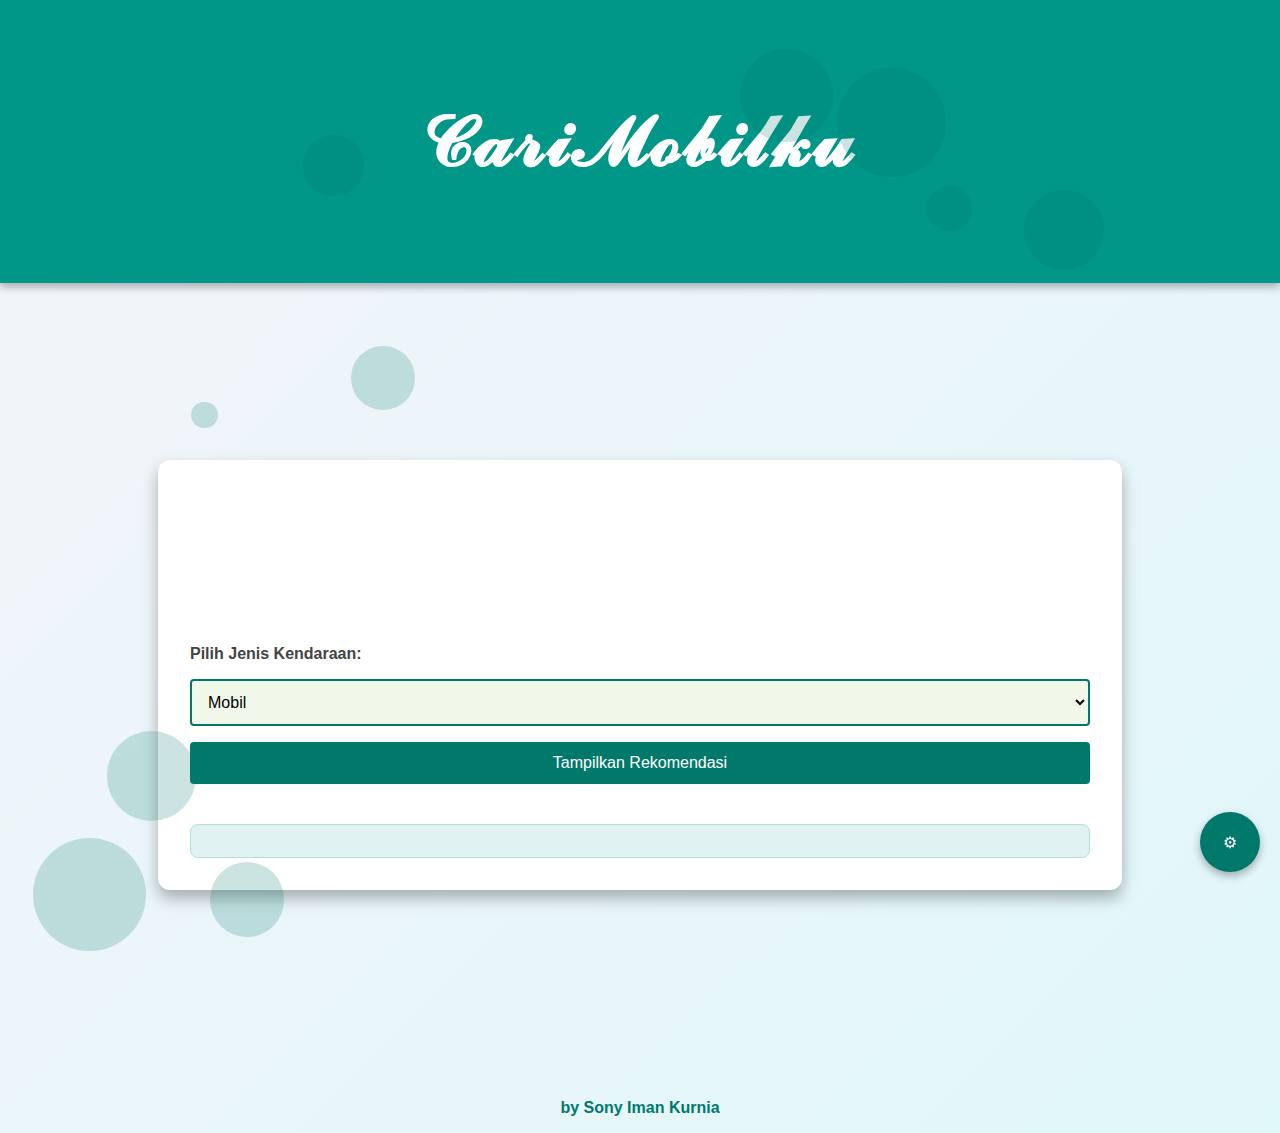
<file: index.html>
<!DOCTYPE html>
<html lang="en">
<head>
    <meta charset="UTF-8">
    <meta name="viewport" content="width=device-width, initial-scale=1.0">
    <title>𝘾𝙖𝙧𝙞𝙈𝙤𝙗𝙞𝙡𝙠𝙪</title>
    <link rel="stylesheet" href="hehe.css"> 
</head>
<style>
    /* Dark theme styles */
    body.dark {
        background: linear-gradient(135deg, #121212, #1e1e1e);
        color: #f0f0f0;
    }

    main.dark {
        background: #1e1e1e;
    }

    .bubble {
            position: absolute;
            background: rgba(0, 121, 107, 0.2);
            border-radius: 50%;
            animation: float 6s infinite ease-in-out;
        }

        @keyframes float {
            0% { transform: translateY(0) scale(1); opacity: 0.8; }
            50% { transform: translateY(-50px) scale(1.2); opacity: 0.5; }
            100% { transform: translateY(0) scale(1); opacity: 0.8; }
        }
</style>
<body>
    

    <button class="settings-button">⚙</button>
    <div class="settings-menu">
        <ul>
            <li id="theme-toggle"> 🌒</li>
            <li><a href="Profile.html" target="_blank">Profile</a></li>
            <li><a href="Help.html" target="_blank">Help</a></li>
        </ul>
    </div>
    
    <header>
        <h1>𝓒𝓪𝓻𝓲𝓜𝓸𝓫𝓲𝓵𝓴𝓾</h1>
    </header>

    <main>
        <div class="container">
            <div class="intro-box">
               <h4> <img src="ppa.jpg" width="11%" align="left"> <img src="logo1.png" width="15%" align="right"></h4>  <br>
                <h2>Temukan Kendaraan Terbaik</h2>
                <p>Butuh Mobil? Carimobilku Solusinya!</p>
            </div>

            <form>
                <label for="vehicle-type">Pilih Jenis Kendaraan:</label>
                <select id="vehicle-type">
                    <option value="car">Mobil</option>
                    <option value="motorcycle">Motor</option>
                    <option value="truck">Truk</option>
                </select>
                <button type="button" id="recommend-button">Tampilkan Rekomendasi</button>
            
                <label for="brand-select" id="brand-label" style="display: none;">Pilih Merek:</label>
                <select id="brand-select" style="display: none;" onchange="populateYears()">
                    <!-- Options will be populated here -->
                </select>

                <button type="button" id="show-vehicles-button" style="display: none;">Tampilkan Kendaraan</button>
            </form>
            
            <div id="recommendation" class="recommendation-box"></div>
        </div>
    </main>

    <div class="footer-text">
        by Sony Iman Kurnia
    </div>

    <script src="haha.js"></script> 
    <script>
        const themeToggleButton = document.getElementById('theme-toggle');
        const body = document.body;
        const main = document.querySelector('main');

        themeToggleButton.addEventListener('click', function() {
            body.classList.toggle('dark');
            main.classList.toggle('dark');
            // Change the button icon based on the theme
            if (body.classList.contains('dark')) {
                themeToggleButton.innerHTML = '🌕'; // Change to moon icon for dark mode
            } else {
                themeToggleButton.innerHTML = '🌒'; // Change to sun icon for light mode
            }
        });

        function createBubbles() {
            for (let i = 0; i < 10; i++) {
                let bubble = document.createElement("div");
                bubble.classList.add("bubble");
                let size = Math.random() * 100 + 20;
                bubble.style.width = size + "px";
                bubble.style.height = size + "px";
                bubble.style.left = Math.random() * 100 + "%";
                bubble.style.top = Math.random() * 100 + "%";
                bubble.style.animationDuration = Math.random() * 5 + 3 + "s";
                document.body.appendChild(bubble);
            }
        }

        createBubbles();
    </script>
</body>
</html>
</file>
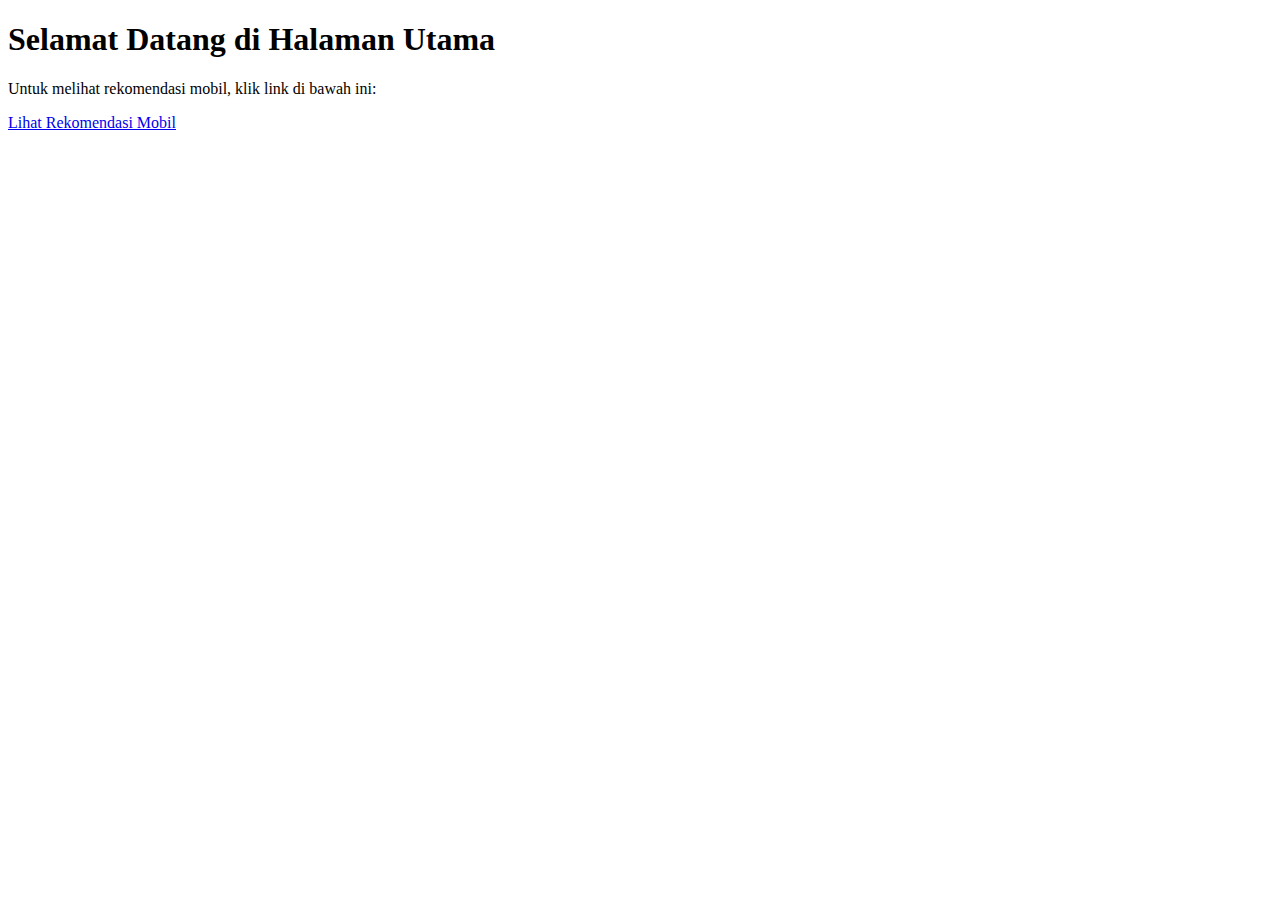
<file: contoh 1.html>
<!DOCTYPE html>
<html lang="id">
<head>
    <meta charset="UTF-8">
    <meta name="viewport" content="width=device-width, initial-scale=1.0">
    <title>Halaman Utama</title>
</head>
<body>
    <h1>Selamat Datang di Halaman Utama</h1>
    <p>Untuk melihat rekomendasi mobil, klik link di bawah ini:</p>
    <a href="Rekomendasi Mobil.html">Lihat Rekomendasi Mobil</a>
</body>
</html>
</file>
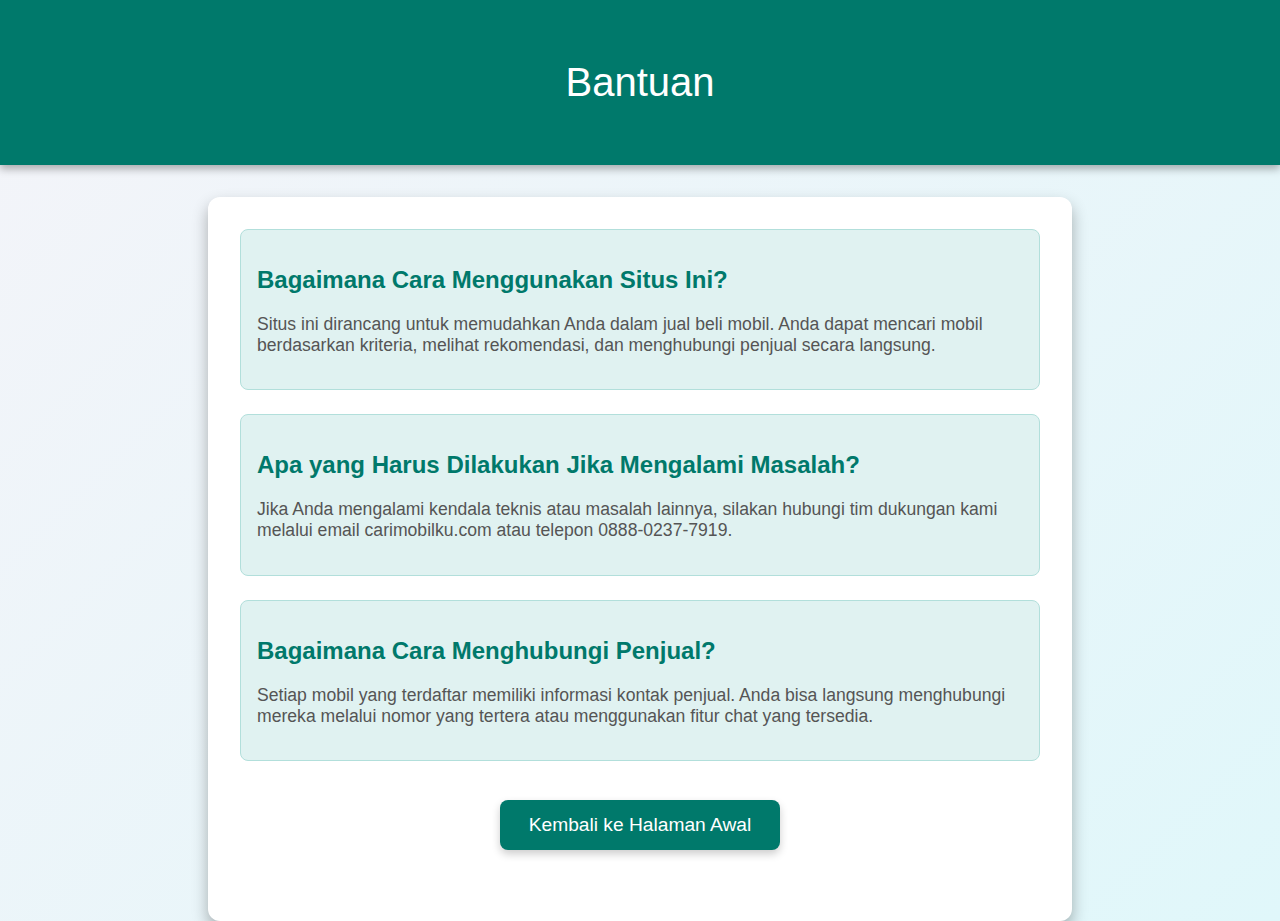
<file: Help.html>
<!DOCTYPE html>
<html lang="en">
<head>
    <meta charset="UTF-8">
    <meta name="viewport" content="width=device-width, initial-scale=1.0">
    <title>Bantuan</title>
    <style>
        body {
            font-family: 'Segoe UI', Tahoma, Geneva, Verdana, sans-serif;
            margin: 0;
            padding: 0;
            background: linear-gradient(135deg, #f4f4f9, #e0f7fa);
            color: #333;
        }

        header {
            background: #00796b;
            color: white;
            padding: 1.5em 0;
            text-align: center;
            font-size: 2.5em;
            box-shadow: 0 4px 8px rgba(0, 0, 0, 0.3);
        }

        main {
            padding: 2em;
            max-width: 800px;
            margin: 0 auto;
            background: white;
            border-radius: 12px;
            box-shadow: 0 8px 16px rgba(0, 0, 0, 0.3);
            margin-top: 2em;
        }

        .help-section {
            margin-bottom: 1.5em;
            padding: 1em;
            background: #e0f2f1;
            border-radius: 8px;
            border: 1px solid #b2dfdb;
        }

        .help-section h2 {
            color: #00796b;
        }

        .help-section p {
            font-size: 1.1em;
            color: #555;
        }

        .back-button {
            display: block;
            margin: 2em auto;
            padding: 0.75em 1.5em;
            background: #00796b;
            color: white;
            text-align: center;
            text-decoration: none;
            font-size: 1.2em;
            border-radius: 8px;
            box-shadow: 0 4px 8px rgba(0, 0, 0, 0.2);
            transition: background 0.3s, transform 0.3s;
            width: fit-content;
        }

        .back-button:hover {
            background: #004d40;
            transform: scale(1.05);
        }
    </style>
</head>
<body>
    <header>
        Bantuan
    </header>

    <main>
        <div class="help-section">
            <h2>Bagaimana Cara Menggunakan Situs Ini?</h2>
            <p>Situs ini dirancang untuk memudahkan Anda dalam jual beli mobil. Anda dapat mencari mobil berdasarkan kriteria, melihat rekomendasi, dan menghubungi penjual secara langsung.</p>
        </div>

        <div class="help-section">
            <h2>Apa yang Harus Dilakukan Jika Mengalami Masalah?</h2>
            <p>Jika Anda mengalami kendala teknis atau masalah lainnya, silakan hubungi tim dukungan kami melalui email carimobilku.com atau telepon 0888-0237-7919.</p>
        </div>

        <div class="help-section">
            <h2>Bagaimana Cara Menghubungi Penjual?</h2>
            <p>Setiap mobil yang terdaftar memiliki informasi kontak penjual. Anda bisa langsung menghubungi mereka melalui nomor yang tertera atau menggunakan fitur chat yang tersedia.</p>
        </div>

        <a href="index.html" class="back-button">Kembali ke Halaman Awal</a>
    </main>
</body>
</html>
</file>
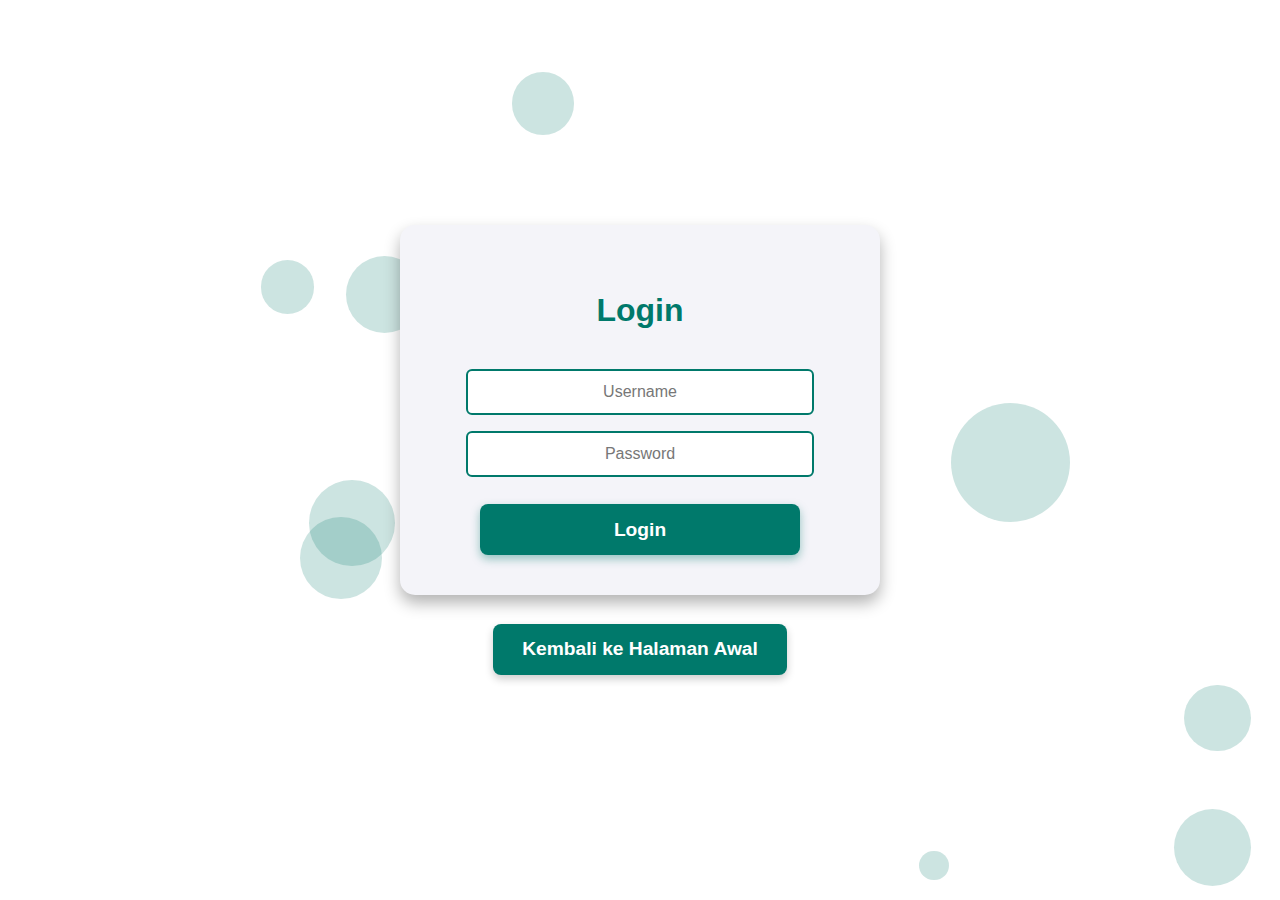
<file: Login.html>
<!DOCTYPE html>
<html lang="en">
<head>
    <meta charset="UTF-8">
    <meta name="viewport" content="width=device-width, initial-scale=1.0">
    <title>Login & Logout</title>
    <style>
        body {
            font-family: 'Segoe UI', Tahoma, Geneva, Verdana, sans-serif;
            margin: 0;
            padding: 0;
            background: #ffffff;
            color: #333;
            display: flex;
            justify-content: center;
            align-items: center;
            flex-direction: column;
            height: 100vh;
            animation: fadeIn 1.5s ease-in-out;
            overflow: hidden;
            position: relative;
        }

        @keyframes fadeIn {
            from { opacity: 0; transform: translateY(-20px); }
            to { opacity: 1; transform: translateY(0); }
        }

        .container {
            background: #f4f4f9;
            padding: 2.5em;
            border-radius: 15px;
            box-shadow: 0 8px 16px rgba(0, 0, 0, 0.3);
            text-align: center;
            width: 100%;
            max-width: 400px;
            animation: slideIn 1s ease-in-out;
            position: relative;
            z-index: 2;
            display: flex;
            flex-direction: column;
            justify-content: center;
            align-items: center;
        }

        @keyframes slideIn {
            from { transform: scale(0.8); opacity: 0; }
            to { transform: scale(1); opacity: 1; }
        }

        h2 {
            color: #00796b;
            font-size: 2em;
            margin-bottom: 1em;
        }

        input {
            width: 80%;
            padding: 0.75em;
            margin: 0.5em 0;
            border: 2px solid #00796b;
            border-radius: 6px;
            font-size: 1em;
            background: #ffffff;
            color: #333;
            text-align: center;
            transition: all 0.3s;
        }

        input:focus {
            background: #e0f7fa;
            outline: none;
        }

        input::placeholder {
            color: #777;
        }

        button {
            width: 80%;
            padding: 0.75em;
            background: #00796b;
            color: white;
            border: none;
            border-radius: 8px;
            font-size: 1.2em;
            cursor: pointer;
            transition: all 0.3s;
            font-weight: bold;
            margin-top: 1em;
            box-shadow: 0 4px 10px rgba(0, 121, 107, 0.4);
        }

        button:hover {
            background: #004d40;
            transform: scale(1.1);
            box-shadow: 0 6px 15px rgba(0, 121, 107, 0.6);
        }

        .logout-container {
            display: none;
            animation: fadeIn 1.5s= ease-in-out;
        }

        .back-button {
            display: block;
            margin-top: 1.5em;
            padding: 0.75em 1.5em;
            background: #00796b;
            color: white;
            text-align: center;
            text-decoration: none;
            font-size: 1.2em;
            border-radius: 8px;
            box-shadow: 0 4px 8px rgba(0, 0, 0, 0.2);
            transition: background 0.3s, transform 0.3s;
            font-weight: bold;
        }

        .back-button:hover {
            background: #004d40;
            transform: scale(1.1);
        }

        .bubble {
            position: absolute;
            background: rgba(0, 121, 107, 0.2);
            border-radius: 50%;
            animation: float 6s infinite ease-in-out;
        }

        @keyframes float {
            0% { transform: translateY(0) scale(1); opacity: 0.8; }
            50% { transform: translateY(-50px) scale(1.2); opacity: 0.5; }
            100% { transform: translateY(0) scale(1); opacity: 0.8; }
        }

    </style>
</head>
<body>
    <div class="container" id="login-container">
        <h2>Login</h2>
        <input type="text" placeholder="Username" id="username">
        <input type="password" placeholder="Password" id="password">
        <button onclick="login()">Login</button>
        <p id="login-notification" style="color: red; display: none;"></p>
    </div>

    <div class="container logout-container" id="logout-container">
        <h2>Anda telah masuk</h2>
        <p>Selamat datang, <span id="user-name"></span>!</p>
        <button onclick="logout()">Logout</button>
    </div>

    <a href="index.html" class="back-button">Kembali ke Halaman Awal</a>

    <script>
        const validUsername = "sony"; // Ganti dengan username yang valid
        const validPassword = "123"; // Ganti dengan password yang valid

        function login() {
            var username = document.getElementById("username").value;
            var password = document.getElementById("password").value;
            var notification = document.getElementById("login-notification");

            if (username === validUsername && password === validPassword) {
                notification.style.display = "none"; // Sembunyikan notifikasi
                document.getElementById("login-container").style.display = "none";
                document.getElementById("logout-container").style.display = "block";
                document.getElementById("user-name").innerText = username;
            } else {
                notification.innerText = "Username atau password salah!";
                notification.style.display = "block"; // Tampilkan notifikasi
            }
        }

        function logout() {
            document.getElementById("login-container").style.display = "block";
            document.getElementById("logout-container").style.display = "none";
            document.getElementById("username").value = ""; // Kosongkan input
            document.getElementById("password").value = ""; // Kosongkan input
        }

        function createBubbles() {
            for (let i = 0; i < 10; i++) {
                let bubble = document.createElement("div");
                bubble.classList.add("bubble");
                let size = Math.random() * 100 + 20;
                bubble.style.width = size + "px";
                bubble.style.height = size + "px";
                bubble.style.left = Math.random() * 100 + "%";
                bubble.style.top = Math.random() * 100 + "%";
                bubble.style.animationDuration = Math.random() * 5 + 3 + "s";
                document.body.appendChild(bubble);
            }
        }

        createBubbles();
    </script>
</body>
</html>
</file>
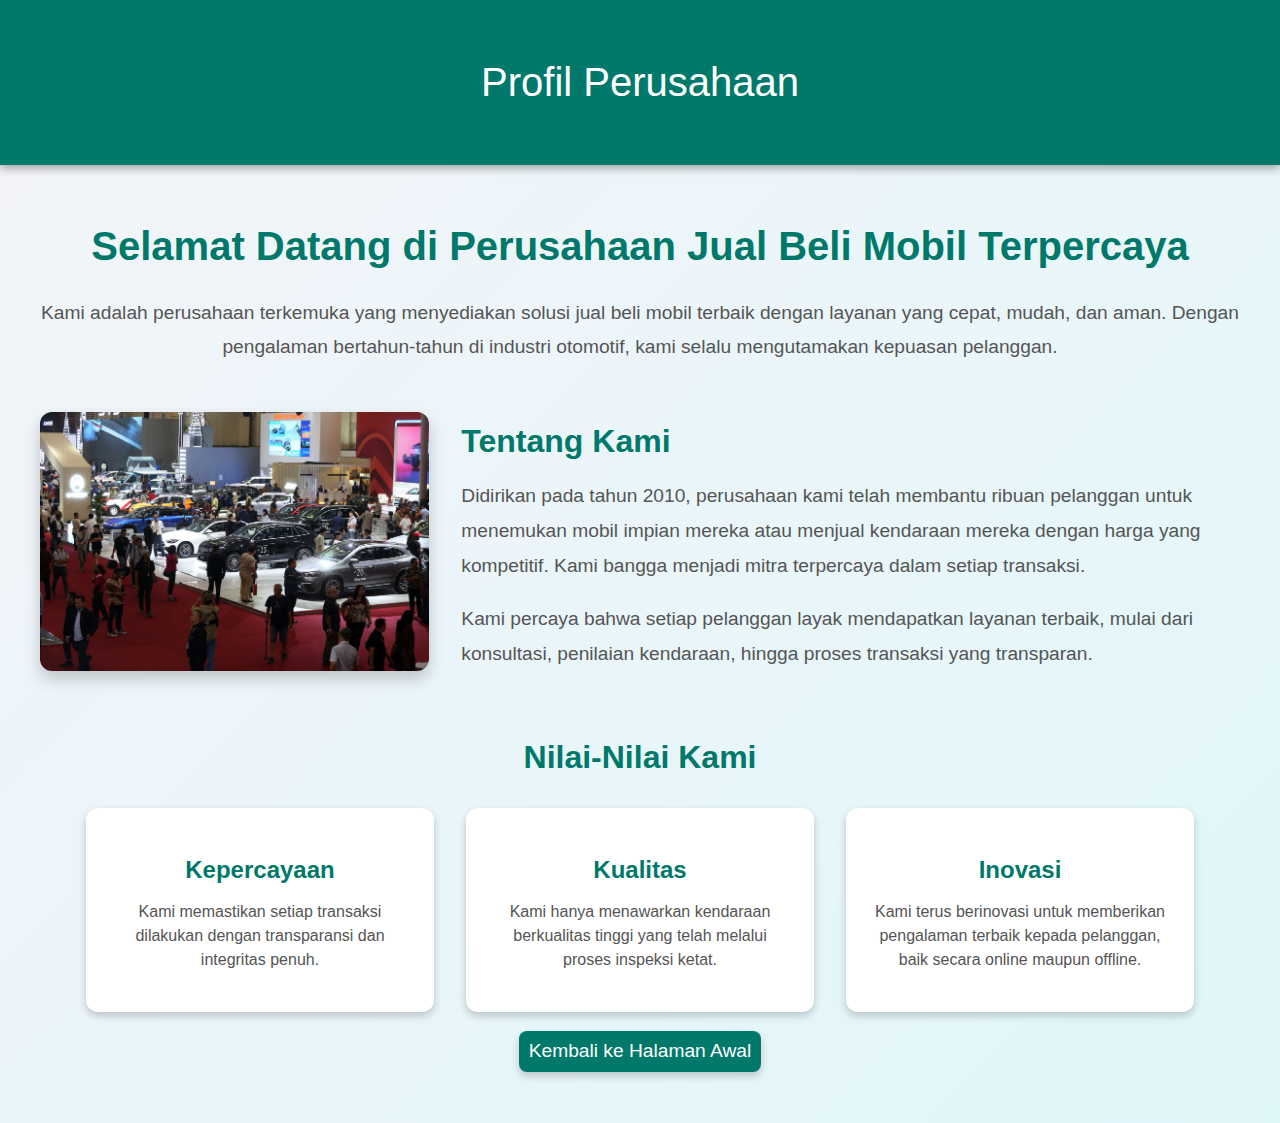
<file: Profile.html>
<!DOCTYPE html>
<html lang="en">
<head>
    <meta charset="UTF-8">
    <meta name="viewport" content="width=device-width, initial-scale=1.0">
    <title>Profil Perusahaan - Jual Beli Mobil</title>
    <style>
        /* Reset dan Dasar */
        body {
            font-family: 'Segoe UI', Tahoma, Geneva, Verdana, sans-serif;
            margin: 0;
            padding: 0;
            background: linear-gradient(135deg, #f4f4f9, #e0f7fa);
            color: #333;
        }

        header {
            background: #00796b;
            color: white;
            padding: 1.5em 0;
            text-align: center;
            font-size: 2.5em;
            box-shadow: 0 4px 8px rgba(0, 0, 0, 0.3);
        }

        main {
            padding: 2em;
            max-width: 1200px;
            margin: 0 auto;
        }

        .intro {
            text-align: center;
            margin-bottom: 2em;
        }

        .intro h1 {
            font-size: 2.5em;
            color: #00796b;
        }

        .intro p {
            font-size: 1.2em;
            color: #555;
            line-height: 1.8;
        }

        .about-section {
            display: flex;
            flex-wrap: wrap;
            gap: 2em;
            align-items: center;
        }

        .about-image {
            flex: 1;
            min-width: 300px;
            max-width: 500px;
        }

        .about-image img {
            width: 100%;
            height: auto;
            border-radius: 12px;
            box-shadow: 0 8px 16px rgba(0, 0, 0, 0.2);
        }

        .about-text {
            flex: 2;
        }

        .about-text h2 {
            font-size: 2em;
            color: #00796b;
            margin-bottom: 0.5em;
        }

        .about-text p {
            font-size: 1.2em;
            color: #555;
            line-height: 1.8;
        }

        .values-section {
            margin-top: 3em;
        }

        .values-section h2 {
            font-size: 2em;
            color: #00796b;
            text-align: center;
            margin-bottom: 1em;
        }

        .values-cards {
            display: flex;
            flex-wrap: wrap;
            gap: 2em;
            justify-content: center;
        }

        .value-card {
            background: white;
            border-radius: 12px;
            box-shadow: 0 4px 8px rgba(0, 0, 0, 0.2);
            padding: 1.5em;
            max-width: 300px;
            text-align: center;
            transition: transform 0.3s, box-shadow 0.3s;
        }

        .value-card:hover {
            transform: scale(1.05);
            box-shadow: 0 6px 12px rgba(0, 0, 0, 0.3);
        }

        .value-card h3 {
            font-size: 1.5em;
            color: #00796b;
            margin-bottom: 0.5em;
        }

        .value-card p {
            font-size: 1em;
            color: #555;
            line-height: 1.5;
        }

        footer {
            background: #00796b;
            color: white;
            text-align: center;
            padding: 1em;
            margin-top: 0.5em;
            font-size: 1em;
        }

        .back-button {
            display: block;
            margin: 1em auto;
            padding: 0.5em 0.5em;
            background: #00796b;
            color: white;
            text-align: center;
            text-decoration: none;
            font-size: 1.2em;
            border-radius: 8px;
            box-shadow: 0 4px 8px rgba(0, 0, 0, 0.2);
            transition: background 0.3s, transform 0.3s;
            width: fit-content;
        }

        .back-button:hover {
            background: #004d40;
            transform: scale(1.05);
        }
    </style>
</head>
<body>
    <header>
        Profil Perusahaan
    </header>

    <main>
        <div class="intro">
            <h1>Selamat Datang di Perusahaan Jual Beli Mobil Terpercaya</h1>
            <p>
                Kami adalah perusahaan terkemuka yang menyediakan solusi jual beli mobil terbaik
dengan layanan yang cepat, mudah, dan aman. Dengan pengalaman bertahun-tahun di industri otomotif,
kami selalu mengutamakan kepuasan pelanggan.
            </p>
        </div>

        <div class="about-section">
            <div class="about-image">
                <img src="Perusahaan.jpg" alt="Mobil Mewah">
            </div>
            <div class="about-text">
                <h2>Tentang Kami</h2>
                <p>
                    Didirikan pada tahun 2010, perusahaan kami telah membantu ribuan pelanggan untuk menemukan
                    mobil impian mereka atau menjual kendaraan mereka dengan harga yang kompetitif. Kami bangga
                    menjadi mitra terpercaya dalam setiap transaksi.
                </p>
                <p>
                    Kami percaya bahwa setiap pelanggan layak mendapatkan layanan terbaik, mulai dari konsultasi,
                    penilaian kendaraan, hingga proses transaksi yang transparan.
                </p>
            </div>
        </div>

        <div class="values-section">
            <h2>Nilai-Nilai Kami</h2>
            <div class="values-cards">
                <div class="value-card">
                    <h3>Kepercayaan</h3>
                    <p>
                        Kami memastikan setiap transaksi dilakukan dengan transparansi dan integritas penuh.
                    </p>
                </div>
                <div class="value-card">
                    <h3>Kualitas</h3>
                    <p>
                        Kami hanya menawarkan kendaraan berkualitas tinggi yang telah melalui proses inspeksi ketat.
                    </p>
                </div>
                <div class="value-card">
                    <h3>Inovasi</h3>
                    <p>
                        Kami terus berinovasi untuk memberikan pengalaman terbaik kepada pelanggan, baik secara online
                        maupun offline.
                    </p>
                </div>
            </div>
        </div>

        <a href="index.html" class="back-button">Kembali ke Halaman Awal</a>
    </main>

</body>
</html>
</file>
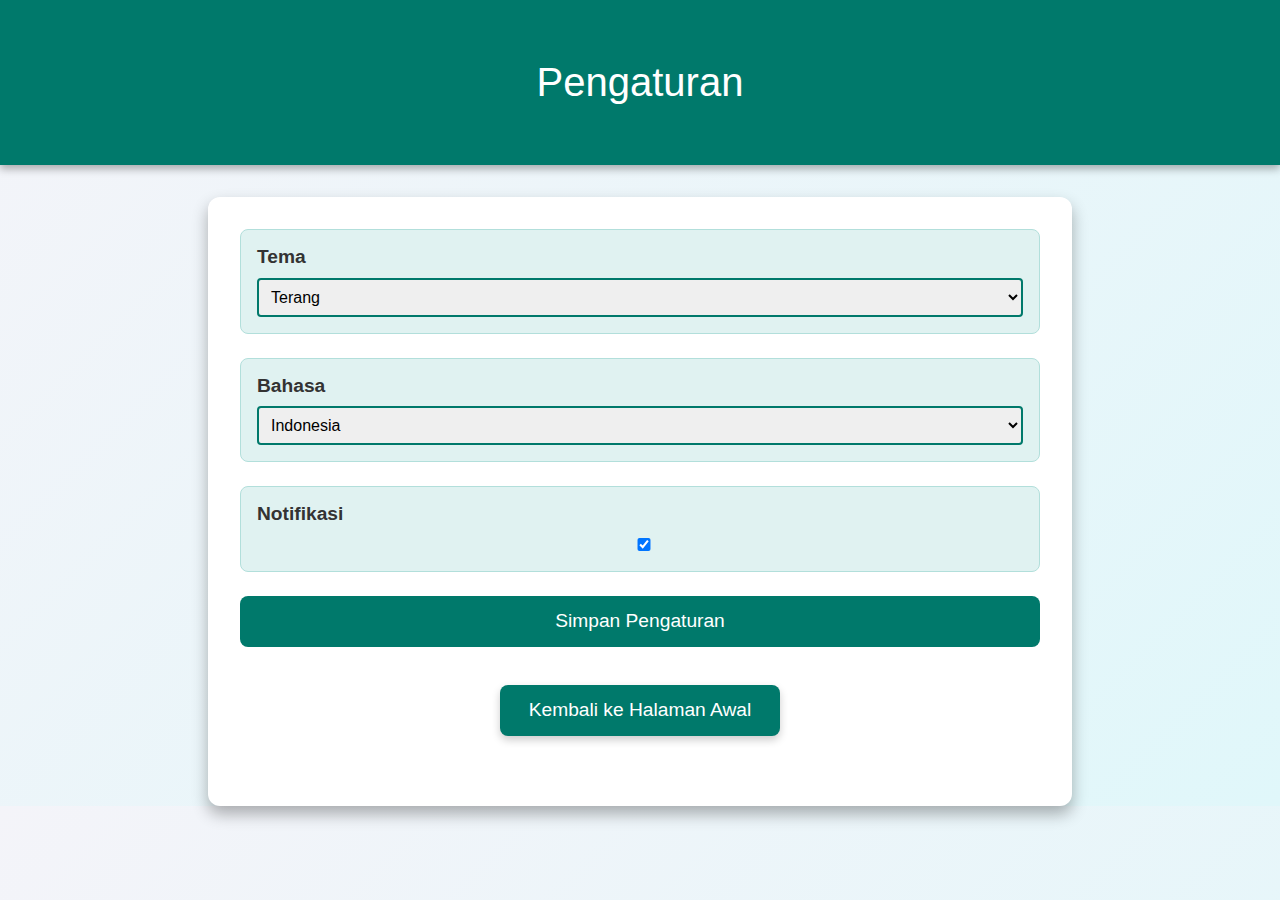
<file: Setting.html>
<!DOCTYPE html>
<html lang="en">
<head>
    <meta charset="UTF-8">
    <meta name="viewport" content="width=device-width, initial-scale=1.0">
    <title>Pengaturan</title>
    <style>
        body {
            font-family: 'Segoe UI', Tahoma, Geneva, Verdana, sans-serif;
            margin: 0;
            padding: 0;
            background: linear-gradient(135deg, #f4f4f9, #e0f7fa);
            color: #333;
            transition: background 0.3s, color 0.3s;
        }

        header {
            background: #00796b;
            color: white;
            padding: 1.5em 0;
            text-align: center;
            font-size: 2.5em;
            box-shadow: 0 4px 8px rgba(0, 0, 0, 0.3);
        }

        main {
            padding: 2em;
            max-width: 800px;
            margin: 0 auto;
            background: white;
            border-radius: 12px;
            box-shadow: 0 8px 16px rgba(0, 0, 0, 0.3);
            margin-top: 2em;
            transition: background 0.3s;
        }

        .setting-option {
            margin-bottom: 1.5em;
            padding: 1em;
            background: #e0f2f1;
            border-radius: 8px;
            border: 1px solid #b2dfdb;
        }

        .setting-option label {
            font-size: 1.2em;
            font-weight: bold;
            display: block;
            margin-bottom: 0.5em;
        }

        .setting-option input, .setting-option select {
            width: 100%;
            padding: 0.5em;
            border: 2px solid #00796b;
            border-radius: 4px;
            font-size: 1em;
        }

        .save-button {
            display: block;
            width: 100%;
            padding: 0.75em;
            background: #00796b;
            color: white;
            text-align: center;
            border-radius: 8px;
            font-size: 1.2em;
            border: none;
            cursor: pointer;
            transition: background 0.3s, transform 0.3s;
        }

        .save-button:hover {
            background: #004d40;
            transform: scale(1.05);
        }

        .back-button {
            display: block;
            margin: 2em auto;
            padding: 0.75em 1.5em;
            background: #00796b;
            color: white;
            text-align: center;
            text-decoration: none;
            font-size: 1.2em;
            border-radius: 8px;
            box-shadow: 0 4px 8px rgba(0, 0, 0, 0.2);
            transition: background 0.3s, transform 0.3s;
            width: fit-content;
        }

        .back-button:hover {
            background: #004d40;
            transform: scale(1.05);
        }

        /* Dark theme styles */
        body.dark {
            background: linear-gradient(135deg, #121212, #1e1e1e);
            color: #f0f0f0;
        }

        main.dark {
            background: #1e1e1e;
        }

        .setting-option.dark {
            background: #333;
            border: 1px solid #555;
        }
    </style>
</head>
<body>
    <header>
        Pengaturan
    </header>

    <main>
        <div class="setting-option">
            <label for="theme">Tema</label>
            <select id="theme">
                <option value="light">Terang</option>
                <option value="dark">Gelap</option>
            </select>
        </div>

        <div class="setting-option">
            <label for="language">Bahasa</label>
            <select id="language">
                <option value="id">Indonesia</option>
                <option value="en">English</option>
            </select>
        </div>

        <div class="setting-option">
            <label for="notifications">Notifikasi</label>
            <input type="checkbox" id="notifications" checked>
        </div>

        <button class="save-button">Simpan Pengaturan</button>

        <a href="index.html" class="back-button">Kembali ke Halaman Awal</a>
    </main>
    <script>
        const themeSelect = document.getElementById('theme');
        const body = document.body;
        const main = document.querySelector('main');
        const settingOptions = document.querySelectorAll('.setting-option');

        themeSelect.addEventListener('change', function() {
            if (this.value === 'dark') {
                body.classList.add('dark');
                main.classList.add('dark');
                settingOptions.forEach(option => option.classList.add('dark'));
            } else {
                body.classList.remove('dark');
                main.classList.remove('dark');
                settingOptions.forEach(option => option.classList.remove('dark'));
            }
        });
    </script>
</body>
</html>
</file>
<file: hehe.css>
/* Reset dan dasar */
body {
    font-family: 'Segoe UI', Tahoma, Geneva, Verdana, sans-serif;
    margin: 0;
    padding: 0;
    background: linear-gradient(135deg, #f4f4f9, #e0f7fa);
    color: #333;
}

header {
    background: #009688;
    color: white;
    padding: 1.5em 0;
    text-align: center;
    font-size: 2.2em;
    box-shadow: 0 4px 8px rgba(0, 0, 0, 0.3);
    animation: headerSlideIn 1s ease-out;
}

main {
    display: flex;
    flex-direction: column;
    justify-content: center;
    align-items: center;
    min-height: 80vh;
    padding: 2em;
}

.container {
    background: white;
    padding: 2em;
    border-radius: 12px;
    box-shadow: 0 8px 16px rgba(0, 0, 0, 0.3);
    width: 100%;
    max-width: 900px;
    animation: fadeIn 1s ease-out;
}

.intro-box {
    text-align: center;
    margin-bottom: 2em;
    opacity: 0;
    animation: introFadeIn 1s 0.5s forwards;
}

.intro-box h2 {
    font-size: 2.2em;
    margin: 0;
    color: #00796b;
}

.intro-box p {
    font-size: 1.2em;
    color: #555;
}

form {
    margin-bottom: 2em;
}

label {
    display: block;
    margin-bottom: 0.5em;
    font-weight: bold;
    color: #444;
}

select, button {
    padding: 0.75em;
    margin: 0.5em 0;
    width: 100%;
    border: 2px solid #00796b;
    border-radius: 4px;
    font-size: 1em;
}

select {
    background: #f1f8e9;
}

button {
    background: #00796b;
    color: white;
    border: none;
    cursor: pointer;
    transition: background 0.3s, transform 0.3s, box-shadow 0.3s;
}

button:hover {
    background: #004d40;
    transform: scale(1.05);
    box-shadow: 0 4px 8px rgba(0, 0, 0, 0.3);
}

.recommendation-box {
    margin-top: 1.5em;
    padding: 1em;
    background: #e0f2f1;
    border-radius: 8px;
    border: 1px solid #b2dfdb;
    animation: slideIn 0.5s ease-out;
}

.recommendation-item {
    display: flex;
    align-items: center;
    margin-bottom: 1.5em;
    padding: 0.75em;
    background: #ffffff;
    border-radius: 8px;
    box-shadow: 0 2px 4px rgba(0, 0, 0, 0.2);
    transition: transform 0.3s, box-shadow 0.3s;
}

.recommendation-item:hover {
    transform: scale(1.03);
    box-shadow: 0 4px 8px rgba(0, 0, 0, 0.3);
}

.recommendation-item img {
    width: 150px;
    height: auto;
    margin-right: 1em;
    border-radius: 8px;
    transition: transform 0.3s;
}

.recommendation-item img:hover {
    transform: scale(1.1);
}

.recommendation-item div {
    max-width: 600px;
    display: inline-block; 
    margin-right: 100px; 
    text-decoration: none; 
}

.recommendation-item h3 {
    margin: 0em;
    font-size: 1.5em;
    
    color: #00796b;
    display: inline-block; 
    text-decoration: none; 
}

.recommendation-item p {
    display: flex;
    font-size: 1.1em;
    color: #00796b;
}

footer {
    background: #f9fafa;
    color: white;
    padding: 1em;
    text-align: center;
    font-size: 0.9em;
    box-shadow: 0 -4px 8px rgba(0, 0, 0, 0.3);
    position: fixed;
    bottom: 0;
    width: 100%;
}

.footer-text {
    text-align: center;
    font-size: 1em;
    margin-top: 1em;
    margin-bottom: 0;
    padding: 1em;
    color: #00796b;
    font-weight: bold;
}

.footer-text1 {
    text-align: center;
    font-size: 1em;
    margin-top: 1em;
    margin-bottom: 0;
    padding: 0,5em;
    color: #00796b;
    font-weight: bold;
}

.detail-container h4 {
    color: #f7fcfb;
}


/* Halaman detail kendaraan */
.detail-container {
    max-width: 800px;
    margin: auto;
    padding: 2em;
    background: white;
    border-radius: 12px;
    box-shadow: 0 8px 16px rgba(0, 0, 0, 0.3);
}

.detail-container img {
    width: 100%;
    height: auto;
    border-radius: 8px;
    margin-bottom: 1em;
}

.detail-container h1 {
    font-size: 2.2em;
    color: #00796b;
}

.detail-container p {
    font-size: 1.2em;
    color: #555;
}

.detail-container h2 {
    font-size: 1.8em;
    color: #00796b;
}

.detail-container ul {
    list-style-type: square;
    margin: 0;
    padding: 0;
    font-size: 1em;
    color: #444;
}

.detail-container ul li {
    margin-bottom: 0.5em;
}

/* Animations */
@keyframes fadeIn {
    from { opacity: 0; }
    to { opacity: 1; }
}

@keyframes slideIn {
    from { transform: translateY(-20px); opacity: 0; }
    to { transform: translateY(0); opacity: 1; }
}

@keyframes introFadeIn {
    from { opacity: 0; }
    to { opacity: 1; }
}

@keyframes headerSlideIn {
    from { transform: translateY(-100px); opacity: 0; }
    to { transform: translateY(0); opacity: 1; }
}

/* Tombol Setting */
.settings-button {
    position: fixed;
    bottom: 20px;
    right: 20px;
    background: #00796b;
    color: white;
    border: none;
    border-radius: 50%;
    width: 60px;
    height: 60px;
    display: flex;
    justify-content: center;
    align-items: center;
    box-shadow: 0 4px 8px rgba(0, 0, 0, 0.3);
    cursor: pointer;
    transition: transform 0.3s, background 0.3s, box-shadow 0.3s;
}

.settings-button:hover {
    background: #004d40;
    transform: scale(1.1);
    box-shadow: 0 6px 12px rgba(0, 0, 0, 0.4);
}

/* Daftar Pengaturan */
.settings-menu {
    position: fixed;
    bottom: 90px;
    right: 20px;
    background: white;
    border-radius: 12px;
    box-shadow: 0 4px 8px rgba(0, 0, 0, 0.3);
    padding: 1em;
    width: 200px;
    opacity: 0;
    transform: translateY(10px);
    pointer-events: none;
    transition: opacity 0.3s, transform 0.3s;
}

.settings-menu.active {
    opacity: 1;
    transform: translateY(0);
    pointer-events: auto;
}

.settings-menu ul {
    list-style: none;
    margin: 0;
    padding: 0;
}

.settings-menu ul li {
    padding: 0.75em 1em;
    border-bottom: 1px solid #e0e0e0;
    color: #333;
    cursor: pointer;
    transition: background 0.3s, color 0.3s;
}

.settings-menu ul li:hover {
    background: #e0f2f1;
    color: #00796b;
}

.settings-menu ul li:last-child {
    border-bottom: none;
}

/* Tombol Tema */
.Tema-button {
    position: fixed;
    bottom: 20px;
    left : 20px;
    background: #00796b;
    color: white;
    border: none;
    border-radius: 50%;
    width: 60px;
    height: 60px;
    display: flex;
    justify-content: center;
    align-items: center;
    box-shadow: 0 4px 8px rgba(0, 0, 0, 0.3);
    cursor: pointer;
    transition: transform 0.3s, background 0.3s, box-shadow 0.3s;
}

.Tema-button:hover {
    background: #004d40;
    transform: scale(1.1);
    box-shadow: 0 6px 12px rgba(0, 0, 0, 0.4);
}
</file>
